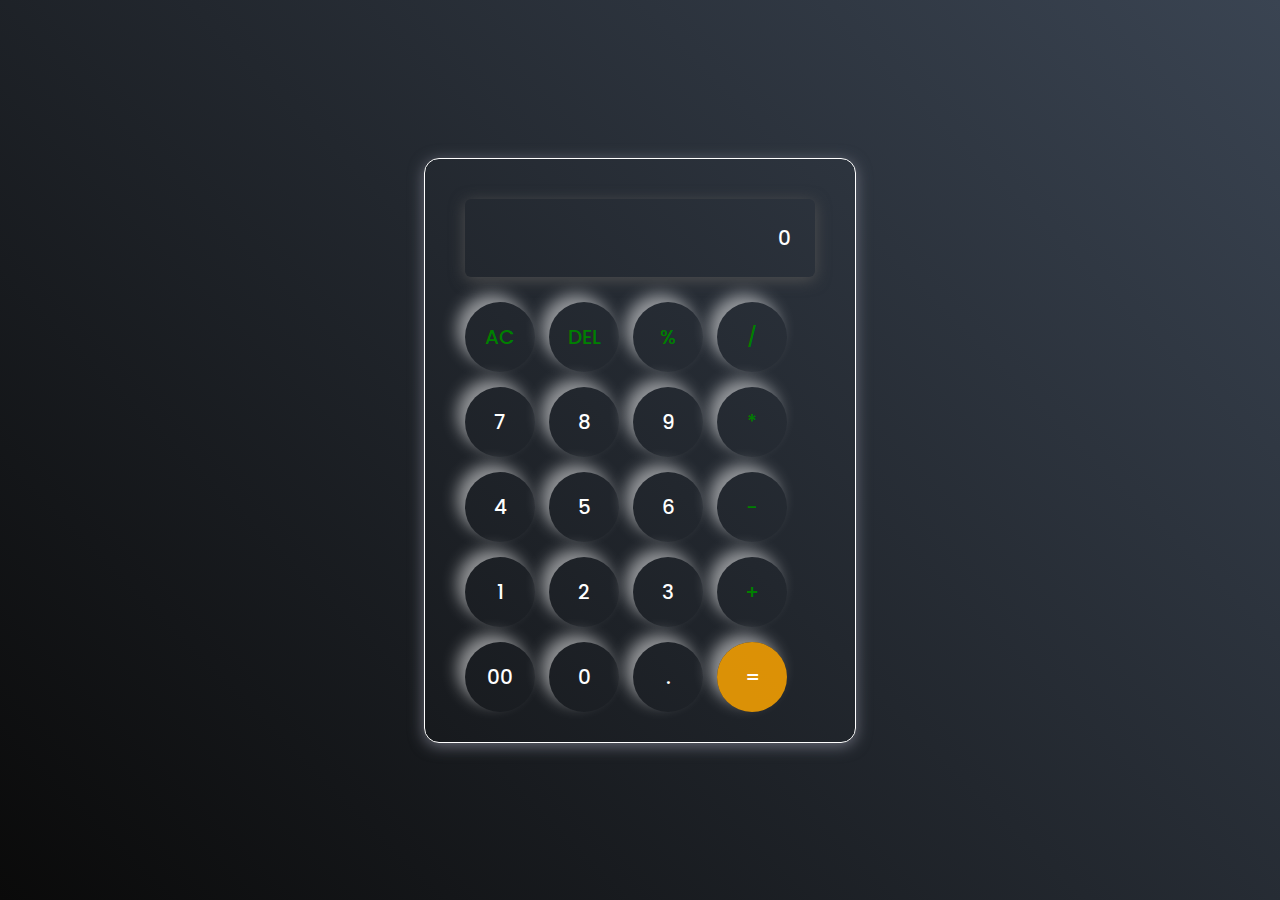
<file: Projects/Beginners/calculator/index.html>
<!DOCTYPE html>
<html lang="en">
<head>
    <meta charset="UTF-8">
    <meta name="viewport" content="width=device-width, initial-scale=1.0">
    <link rel="stylesheet" href="style.css">
    <title>Calculator</title>
</head>
<body>
    <div class="calculator">
        <input type="text" placeholder="0" id="input-box">
        <div>
            <button class="operator">AC</button>
            <button class="operator">DEL</button>
            <button class="operator">%</button>
            <button class="operator">/</button>
        </div>
        <div>
            <button>7</button>
            <button>8</button>
            <button>9</button>
            <button class="operator">*</button>
        </div>
        <div>
            <button>4</button>
            <button>5</button>
            <button>6</button>
            <button class="operator">-</button>
        </div>
        <div>
            <button>1</button>
            <button>2</button>
            <button>3</button>
            <button class="operator">+</button>
        </div>
        <div>
            <button>00</button>
            <button>0</button>
            <button>.</button>
            <button class="equal-btn">=</button>
        </div>
    </div>

    <script src="app.js"></script>
</body>
</html>
</file>
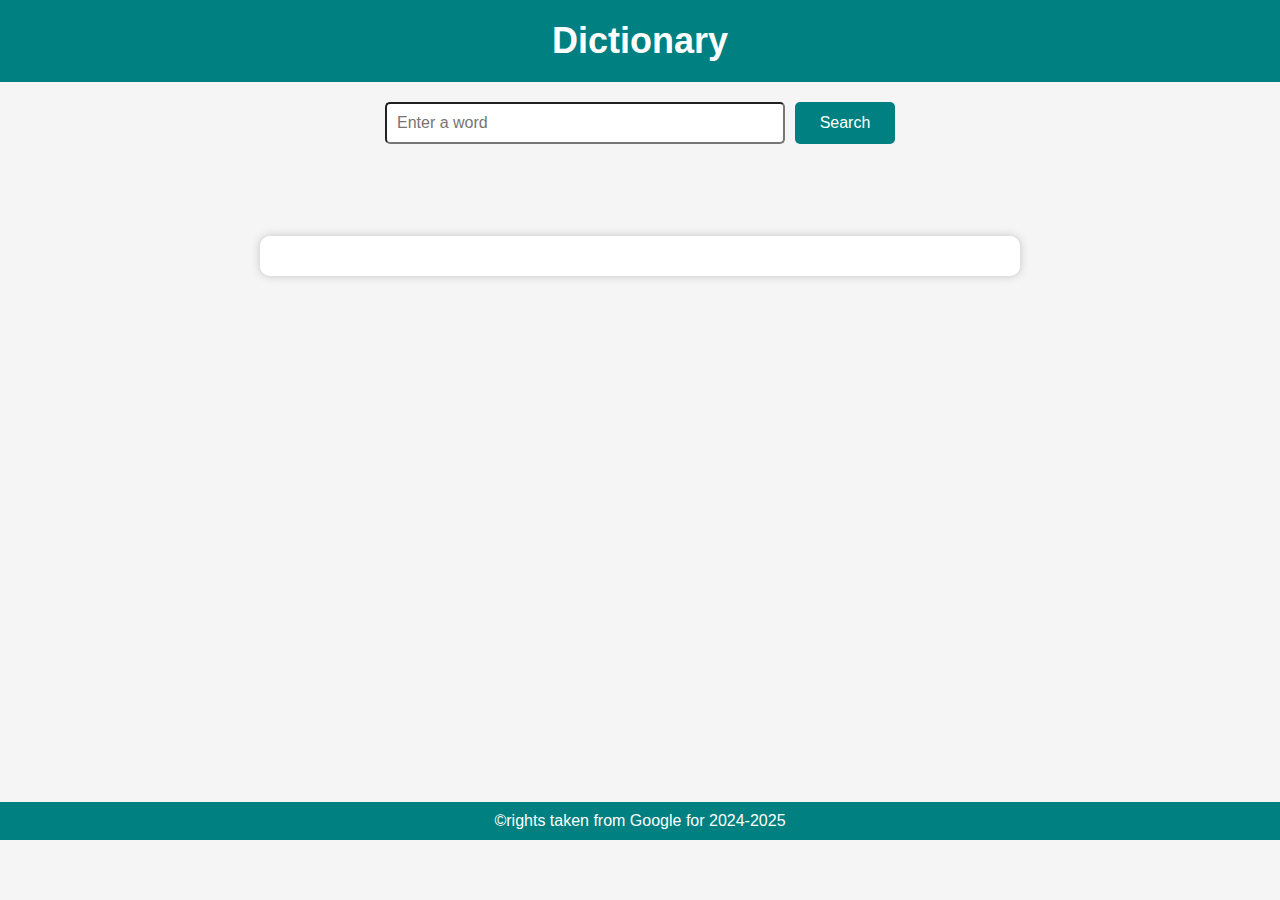
<file: Projects/Beginners/DictionaryAPI/index.html>
<!DOCTYPE html>
<html lang="en">

<head>
    <meta charset="UTF-8">
    <meta name="viewport" content="width=device-width, initial-scale=1.0">
    <title>Dictionary</title>
    <style>
        * {
            margin: 0;
            padding: 0;
            box-sizing: border-box;
            font-family: sans-serif;
        }

        :root {
            --header-color: #008080;
            --bg-color: #f5f5f5;
            --text-color: #fff;
        }

        body {
            background-color: var(--bg-color);
            width: 100vw;
        }

        header {
            background-color: var(--header-color);
            padding: 20px;
            width: 100vw;
        }

        header h1 {
            font-size: 36px;
            color: var(--text-color);
            text-align: center;
        }

        main {
            min-height: 80vh;
            padding: 20px;
            max-width: 800px;
            margin: 0 auto;
        }

        main form {
            display: flex;
            justify-content: center;
            gap: 10px;
            flex-wrap: wrap;
        }

        form input[type="text"],
        form button[type="submit"] {
            font-size: 16px;
            font-weight: 500;
            border-radius: 5px;
            padding: 10px;
        }

        form input[type='text'] {
            flex-grow: 1;
            width: 100%;
            max-width: 400px;
        }

        form button {
            background-color: var(--header-color);
            color: var(--text-color);
            padding: 10px;
            border: none;
            cursor: pointer;
            border-radius: 5px;
            width: 100px;
        }

        footer {
            background-color: var(--header-color);
            padding: 10px;
            color: var(--text-color);
            text-align: center;
        }

        .result {
            padding: 20px;
            background-color: #fff;
            border-radius: 10px;
            margin-top: 20px;
            box-shadow: 0px 0px 10px rgba(0, 0, 0, 0.2);
        }

        .result h2 {
            margin: 15px 0;
            color: green;
        }

        .result h3 {
            margin-left: 20px;
            color: #333;
        }

        .result a {
            text-decoration: none;
            margin-left: 20px;
            font-weight: 600;
            border: 1px solid black;
            background-color: black;
            padding: 5px 10px;
            border-radius: 4px;
            color: #fff;
            display: inline-block;
            margin-top: 10px;
        }

        /* Responsive Styling */
        @media (max-width: 768px) {
            header h1 {
                font-size: 28px;
            }

            main {
                padding: 10px;
            }

            .result {
                padding: 15px;
            }

            form input[type="text"],
            form button[type="submit"] {
                font-size: 14px;
            }
        }

        @media (max-width: 480px) {
            header h1 {
                font-size: 24px;
            }

            form {
                flex-direction: column;
                align-items: center;
            }

            form input[type="text"] {
                width: 100%;
            }

            form button {
                width: 100%;
                margin-top: 10px;
            }

            .result h2,
            .result h3 {
                font-size: 14px;
            }

            .result {
                padding: 10px;
            }
        }
    </style>
</head>

<body>
    <header>
        <nav>
            <h1>Dictionary</h1>
        </nav>
    </header>
    <main>
        <form action="">
            <input type="text" placeholder="Enter a word">
            <button type="submit">Search</button>
        </form>
        <br><br><br><br>
        <div class="result"></div>
        <br><br><br><br>
        <div class="example"></div>
    </main>
    <footer>
        <p>&copyrights taken from Google for 2024-2025</p>
    </footer>
    <script>
        const form = document.querySelector('form');
        const result = document.querySelector('.result');
        const example = document.querySelector('.example');

        form.addEventListener('submit', (e) => {
            e.preventDefault();
            // console.log(form.elements[0].value); //getting whatever i enter in the input
            getWordInfo(form.elements[0].value);
        })

        const getWordInfo = async (word) => {
            // console.log(word); to see the word searched

            //keeping all the below code in try catch block to give result if shit is searched
            try {
                if (!word.trim()) {
                    result.innerHTML = "<h3>Please enter a word to search.</h3>";
                    return;
                }
                result.innerHTML = `Fetching data..........`
                const response = await fetch(`https://api.dictionaryapi.dev/api/v2/entries/en/${word}`);

                const data = await response.json();
                let definitions = data[0].meanings[0].definitions[0];

                result.innerHTML = `

    <h2>Word:</h2>
    <h3>${data[0].word}</h3>

    <br/>

    <h2>Part Of Speech:</h2>
    <h3>${data[0].meanings[0].partOfSpeech}</h3>

    <br/>

    <h2>Definition:</h2>
    <h3>${definitions.definition}</h3>

    <br/>

    <h2>Example:</h2>
    <h3>${definitions.example === undefined ? "No Example Available" : definitions.example}</h3>

    <br/>

    <h2>Antonyms:</h2>
     <h3>${definitions.antonyms.length === 0 ? "No Antonym Available" : definitions.antonyms}</h3>
    `


                //writing Antonym in another way
                // if(definitions.antonyms.length === 0){
                //     result.innerHTML += `<h3>No Antonyms found</h3>`;
                // }   else{
                //     for(let i=0;i<definitions.antonyms.length;i++){
                //         result.innerHTML += `<li>${definitions.antonyms}</li>`;
                //     }
                // }

                // Adding Read More Button/link

                result.innerHTML += `
    <pre>

    
<div><a href="${data[0].sourceUrls}" target="_blank" rel="noopener noreferrer">Read More</a></div>
    </pre>        
    `
                // console.log(data);   // to see the data when submitted the form

            } catch (error) {
                result.innerHTML = `<h3>Please Check your Internet Connection</h3>`;
            }

        }
    </script>
</body>

</html>
</file>
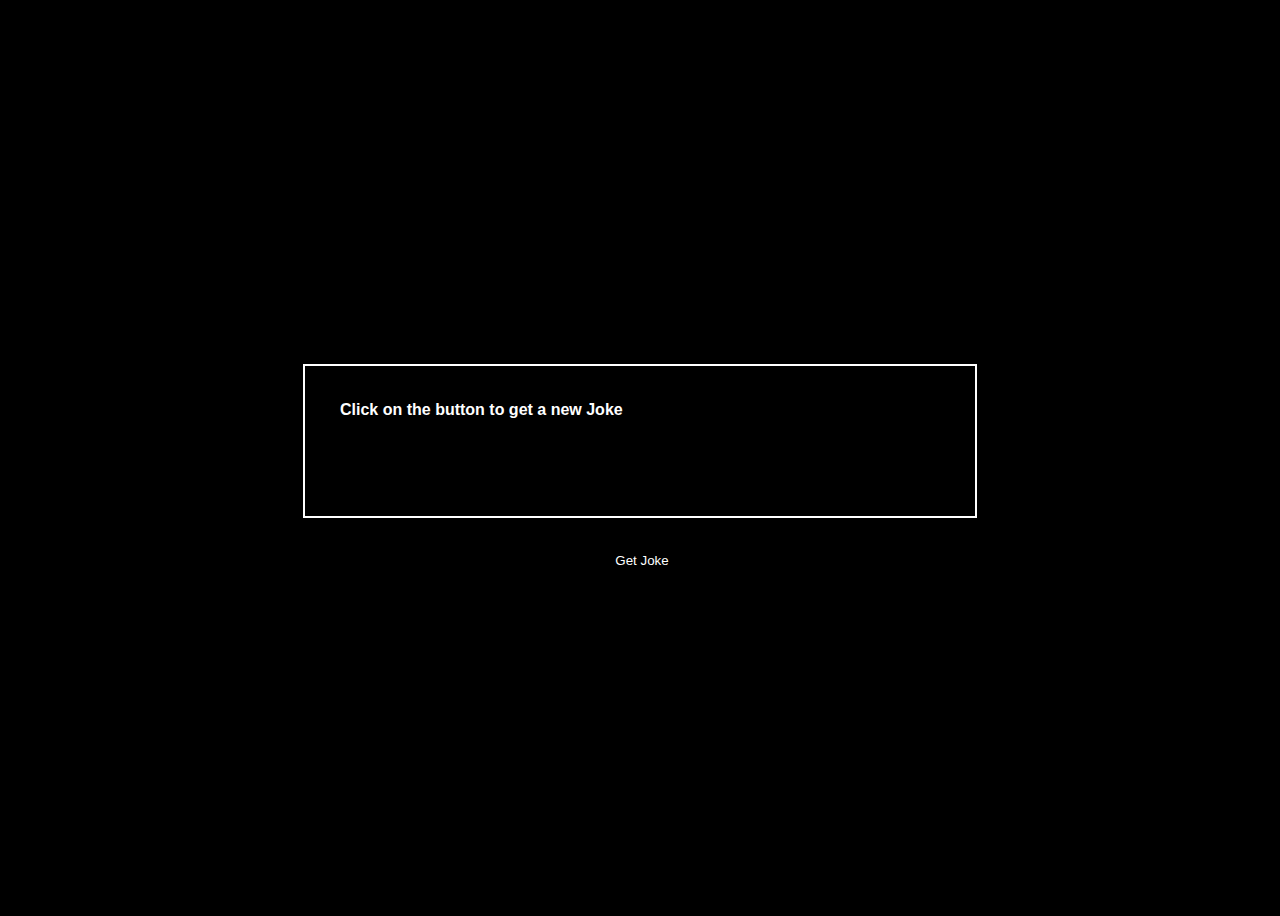
<file: Projects/Beginners/JokesGenerator/index.html>
<!DOCTYPE html>
<html lang="en">
<head>
    <meta charset="UTF-8">
    <meta name="viewport" content="width=device-width, initial-scale=1.0">
    <style>
        body{
            background-color: #000;
            color: #fff;
            font-family: sans-serif;
            height: 100vh;
            display: flex;
            justify-content: center;
            align-items: center;
        }
        #display-joke{
            padding: 35px;
            margin: 10px;
            font-weight: 800;
            width: 600px;
            height: 80px;
            border: 2px solid white;
        }
        .btn{
            position: relative;
            left: 45%;
            top: 15px;
            padding: 10px;
            border: none;
            outline: none;
            background: none;
            color: #fff;
            border-radius: 5px;
        }
        .btn:hover{
            background-color: blueviolet;
            cursor: pointer;
        }
        .btn:active{
            padding: 15px;
            transition: cubic-bezier(0.075, 0.82, 0.165, 1);
        }

    </style>
    <title>Jokes Generator</title>
</head>
<body>

    <section class="container">
        <div id="display-joke">Click on the button to get a new Joke</div>
        <button class="btn" id="getJoke">Get Joke</button>
    </section>
    <script>

        let displayJoke = document.querySelector('#display-joke');
        const buttton = document.querySelector('.btn');
        
        buttton.addEventListener('click',getRandomJoke);

        function getRandomJoke(){
            const ajax = new XMLHttpRequest();
            const url = "https://api.chucknorris.io/jokes/random";
            ajax.open('GET',url,true) 

            ajax.onreadystatechange = () =>{
                // console.log(ajax.readyState); 2 3 4
                if(ajax.status === 200 && ajax.readyState === 4){
                    let data = JSON.parse(ajax.responseText)
                    displayJoke.innerHTML = `${data.value}`;
                }
                else{
                    ajax.onerror = onerror();
                }
            }
            ajax.send()
        }
        function onerror(){
            displayJoke.textContent = `something went wrong :(`;
        }
    </script>
</body>
</html>
</file>
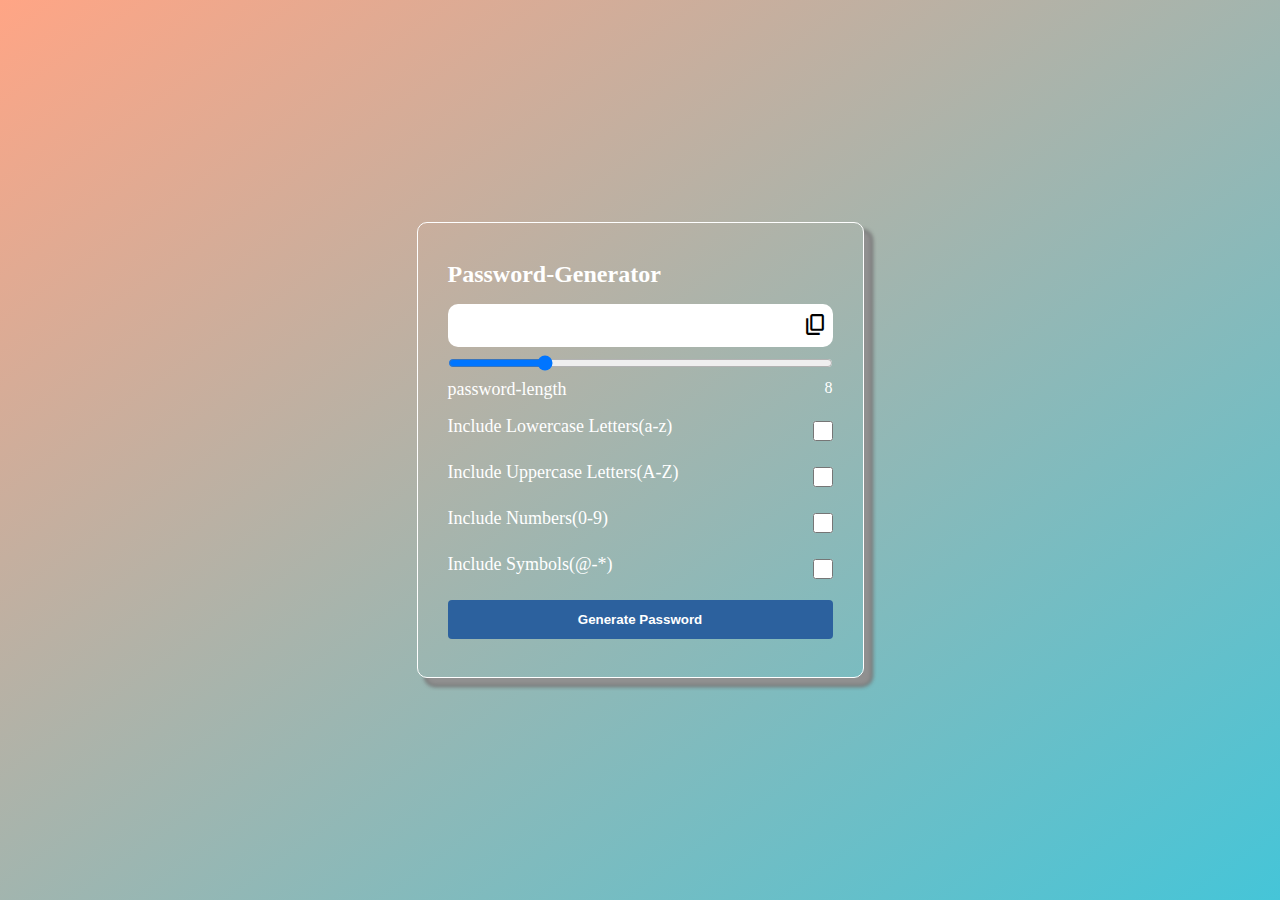
<file: Projects/Beginners/PasswordGenerator/index.html>
<!DOCTYPE html>
<html lang="en">
<head>
    <meta charset="UTF-8">
    <meta name="viewport" content="width=device-width, initial-scale=1.0">
    <link rel="stylesheet" href="style.css">
    <link rel="stylesheet" href="https://fonts.googleapis.com/css2?family=Material+Symbols+Outlined:opsz,wght,FILL,GRAD@24,400,0,0&icon_names=content_copy" />
    <title>Password-Generator</title>
</head>
<body>
    <div class="container">
        <h1>Password-Generator</h1>
        <div class="input-box">
            <input type="text" class="passBox">
            <span class="material-symbols-outlined" id="copy-icon">content_copy</span>
        </div>
        
        <input type="range" min="1" max="30" value="8" class="inputSlider">    
        <div class="row">
            <p>password-length</p>
            <span class="sliderValue"></span>
        </div>

        <div class="row">
            <label for="lowercase">Include Lowercase Letters(a-z)</label>
            <input type="checkbox" id="lowercase">
        </div>
        
        <div class="row">
            <label for="uppercase">Include Uppercase Letters(A-Z)</label>
            <input type="checkbox" id="uppercase">
        </div>

        <div class="row">
            <label for="numbers">Include Numbers(0-9)</label>
            <input type="checkbox" id="numbers">
        </div>

        <div class="row">
            <label for="symbols">Include Symbols(@-*)</label>
            <input type="checkbox" id="symbols">
        </div>

        <button class="genBtn">Generate Password</button>
    </div>
    <script src="script.js"></script>
</body>
</html>
</file>
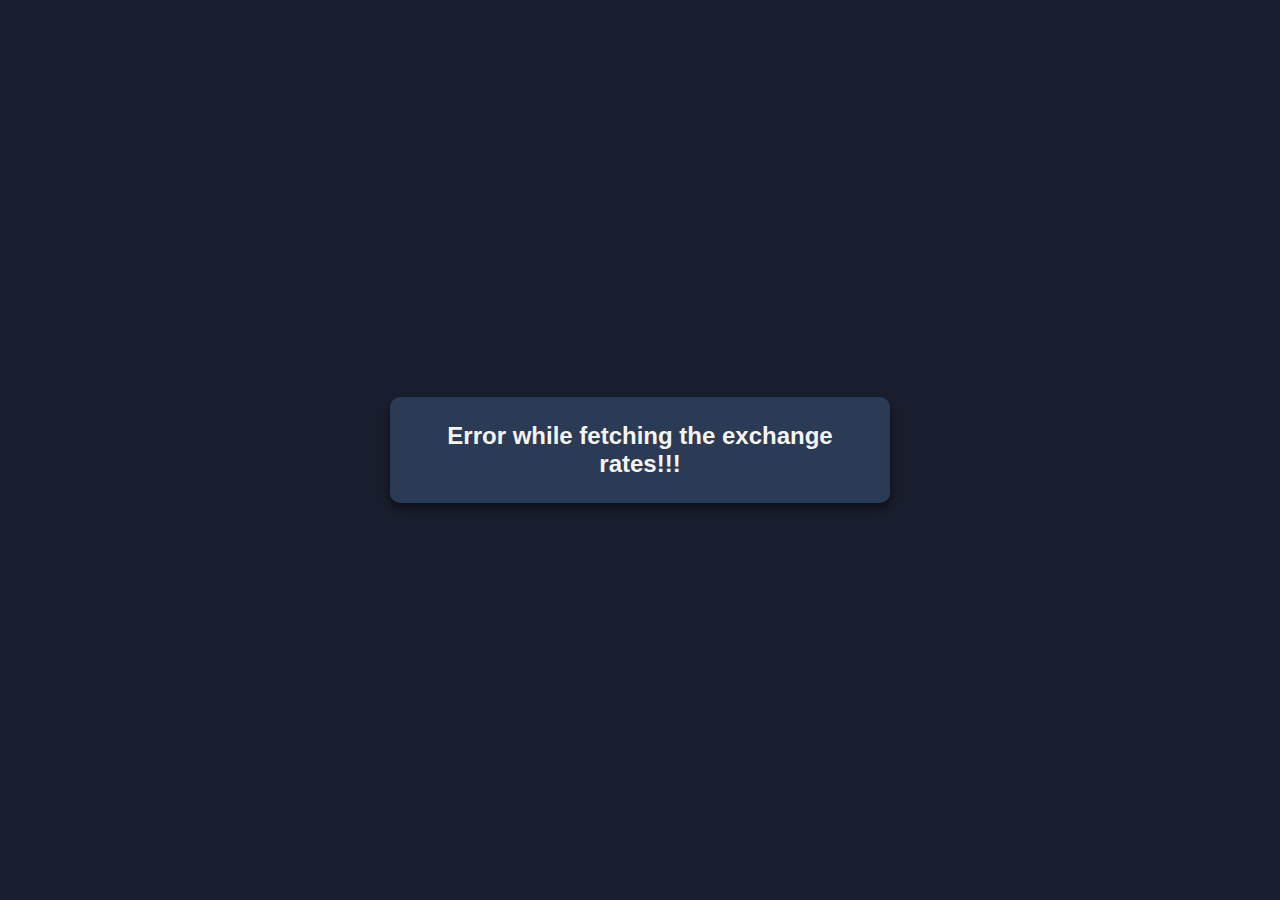
<file: Projects/Beginners/CurrencyAPI/currencyConverter.html>
<!DOCTYPE html>
<html lang="en">

<head>
    <meta charset="UTF-8">
    <meta name="viewport" content="width=device-width, initial-scale=1.0">
    <title>Responsive Currency Converter</title>
    <style>
        * {
            margin: 0;
            padding: 0;
            box-sizing: border-box;
            font-family: Arial, sans-serif;
        }

        body {
            display: flex;
            justify-content: center;
            align-items: center;
            min-height: 100vh;
            background-color: #1a1f2f;
            color: #f5f5f5;
            padding: 10px;
        }

        .converter-container {
            background-color: #2b3a55;
            border-radius: 10px;
            box-shadow: 0px 6px 12px rgba(0, 0, 0, 0.5);
            padding: 25px 30px;
            text-align: center;
            max-width: 500px;
            width: 100%;
        }

        .converter-container h1 {
            font-size: 1.8rem;
            color: #d1d5db;
            margin-bottom: 30px;
            border-bottom: 2px solid #4a5568;
            padding-bottom: 10px;
        }

        .converter-container .input-container {
            border: 2px solid #4a5568;
            margin: 15px 0;
            border-radius: 5px;
            overflow: hidden;
            display: flex;
            justify-content: space-between;
            align-items: center;
        }

        .converter-container .input-container:focus-within {
            border-color: #38b2ac;
        }

        .converter-container input,
        .converter-container select {
            width: 100%;
            font-size: 1rem;
            padding: 10px;
            outline: none;
            border: none;
            background: none;
            color: #f5f5f5;
        }

        .converter-container select option {
            color: black;
        }

        .converter-container input[type="number"] {
            text-align: center;
            max-width: 120px;
        }

        .converter-container .arrow {
            font-size: 2rem;
            color: #38b2ac;
            margin: 20px 0;
            transform: rotate(90deg);
        }

        .converter-container .result {
            font-weight: 600;
            margin-top: 15px;
            color: #68d391;
        }

        .spinner {
            border: 4px solid rgba(0, 0, 0, 0.1);
            width: 40px;
            height: 40px;
            border-radius: 50%;
            border-left-color: #4caf50;
            animation: spin 1s linear infinite;
            display: none;
            margin: auto;
        }

        @keyframes spin {
            to {
                transform: rotate(360deg);
            }
        }

        /* Responsive Styles */
        @media (max-width: 600px) {
            body {
                padding: 0 15px;
            }

            .converter-container {
                padding: 20px;
                max-width: 100%;
            }

            .converter-container h1 {
                font-size: 1.5rem;
            }

            .converter-container input[type="number"] {
                max-width: 100px;
            }

            .converter-container .arrow {
                font-size: 1.8rem;
                margin: 15px 0;
            }
        }
    </style>
</head>

<body>
    <main>
        <section>
            <div class="converter-container">
                <h1>Currency Converter</h1>
                <div class="input-container">
                    <input type="number" value="1" min="1" class="amount" />
                    <select class="fromCurrency">
                        <!-- Currency options will be populated here -->
                    </select>
                </div>
                <div class="arrow">→</div>
                <div class="input-container">
                    <input type="number" class="convertedAmount" disabled />
                    <select class="toCurrency">
                        <!-- Currency options will be populated here -->
                    </select>
                </div>
                <div class="result">1 USD = 82 INR</div>
                <div class="spinner"></div>
            </div>
        </section>
    </main>
    <!-- <script src="script.js"></script>
      -->

</body>
<script >
    const fromAmount = document.querySelector('.amount'); //uper ka input
    const convertedAmount = document.querySelector('.convertedAmount'); // niche ka input
    const fromCurrency = document.querySelector('.fromCurrency'); //uper ka select
    const toCurrency = document.querySelector('.toCurrency');
    //niche ka select
    const result = document.querySelector('.result'); //result
    const converterContainer = document.querySelector('.converter-container');
    const spinner = document.querySelector('.spinner');

    const showSpinner = () => spinner.style.display = 'block';
    const hideSpinner = () => spinner.style.display = 'none';

    //Array of currencies 
    const countries = [
        { code: "USD", name: "United States Dollar" },
        { code: "INR", name: "Indian Rupee" },
        { code: "AED", name: "United Arab Emirates Dirham" },
        { code: "AFN", name: "Afghan Afghani" },
        { code: "ALL", name: "Albanian Lek" },
        { code: "DZD", name: "Algerian Dinar" },
        { code: "ARS", name: "Argentine Peso" },
        { code: "AUD", name: "Australian Dollar" },
        { code: "AZN", name: "Azerbaijani Manat" },
        { code: "BRL", name: "Brazilian Real" },
        { code: "BGN", name: "Bulgarian Lev" },
        { code: "CAD", name: "Canadian Dollar" },
        { code: "CHF", name: "Swiss Franc" },
        { code: "CLP", name: "Chilean Peso" },
        { code: "CNY", name: "Chinese Yuan" },
        { code: "COP", name: "Colombian Peso" },
        { code: "CZK", name: "Czech Koruna" },
        { code: "DKK", name: "Danish Krone" },
        { code: "EGP", name: "Egyptian Pound" },
        { code: "EUR", name: "Euro" },
        { code: "GBP", name: "British Pound Sterling" },
        { code: "HUF", name: "Hungarian Forint" },
        { code: "IDR", name: "Indonesian Rupiah" },
        { code: "ILS", name: "Israeli New Shekel" },
        { code: "JPY", name: "Japanese Yen" },
        { code: "KES", name: "Kenyan Shilling" },
        { code: "KRW", name: "South Korean Won" },
        { code: "KWD", name: "Kuwaiti Dinar" },
        { code: "MXN", name: "Mexican Peso" },
        { code: "MYR", name: "Malaysian Ringgit" },
        { code: "NOK", name: "Norwegian Krone" },
        { code: "NZD", name: "New Zealand Dollar" },
        { code: "PEN", name: "Peruvian Nuevo Sol" },
        { code: "PHP", name: "Philippine Peso" },
        { code: "PLN", name: "Polish Zloty" },
        { code: "QAR", name: "Qatari Rial" },
        { code: "RON", name: "Romanian Leu" },
        { code: "RUB", name: "Russian Ruble" },
        { code: "SAR", name: "Saudi Riyal" },
        { code: "SEK", name: "Swedish Krona" },
        { code: "SGD", name: "Singapore Dollar" },
        { code: "THB", name: "Thai Baht" },
        { code: "TRY", name: "Turkish Lira" },
        { code: "TWD", name: "Taiwan Dollar" },
        { code: "UAH", name: "Ukrainian Hryvnia" },
        { code: "UGX", name: "Ugandan Shilling" },
        { code: "VND", name: "Vietnamese Dong" },
        { code: "ZAR", name: "South African Rand" }
    ];

    //showing the currencies in the select tag
    countries.forEach(country => {
        const option1 = document.createElement('option');
        const option2 = document.createElement('option');

        option1.value = option2.value = country.code;
        option1.textContent = option2.textContent = `${country.code} (${country.name})`;

        //fromCurrency - uper ka input ka select
        fromCurrency.appendChild(option1);
        //toCurrency - niche ka input ka select
        toCurrency.appendChild(option2);

        //setting default values
        fromCurrency.value = "USD";
        toCurrency.value = "INR";
    });

    //map creation for cache memory
    const rateCache = new Map();


    // function to get Exchange rate using API
    const getExchangeRate = async () => {

        result.innerHTML = "";
        showSpinner();
        // result.textContent = `Fetching exchangerate........`;
        const amount = parseFloat(fromAmount.value);  //id floating value is given parsing it into normal value
        const fromCR = fromCurrency.value;
        const toCR = toCurrency.value;

        const cacheKey = `${fromCR}-${toCR}`;
        if (rateCache.has(cacheKey)) {
            const conversionRate = rateCache.get(cacheKey);
            displayConversion(amount, fromCr, toCR, conversionRate);
            return;
        }

        try {
            //Fetch data from API
            const response = await fetch(`https://open.er-api.com/v6/latest/${fromCR}`);

            if (!navigator.onLine) {
                result.textContent = "You are offline. Please check your internet connection.";
                convertedAmount.value = '';
                return;
            }
            if (!response.ok) {
                throw new Error(`Error: ${response.status} - ${response.statusText}`);
            }

            const data = await response.json();
            const conversionRate = data.rates[toCR];

            const convertedAmt = (amount * conversionRate).toFixed(2);

            if (typeof conversionRate === 'undefined') {
                result.textContent = `Exchangerate  data for the selected country is not available`;
                convertedAmount = "";
            } else {
                convertedAmount.value = convertedAmt;
                result.textContent = `${amount} ${fromCR} = ${convertedAmt} ${toCR}`;
            }
            console.log(data);

        } catch (error) {
            converterContainer.innerHTML = `<h2>Error while fetching the exchange rates!!!</h2>`;
        }
        hideSpinner();
    }

    const displayConversion = (amount, fromCR, toCR, conversionRate) => {
        const convertedAmt = (amount * conversionRate).toFixed(2);
        convertedAmount.value = convertedAmt;
        result.textContent = `${amount} ${fromCR} = ${convertedAmt} ${toCR}`;
    };

    getExchangeRate();
    //fetching exchange rate when user inputs
    fromAmount.addEventListener('input', getExchangeRate);

    //fetching exchange rate when user change currency
    fromCurrency.addEventListener('change', getExchangeRate);
    toCurrency.addEventListener('change', getExchangeRate);

    window.addEventListener('load', getExchangeRate);

</script>

</html>
</file>
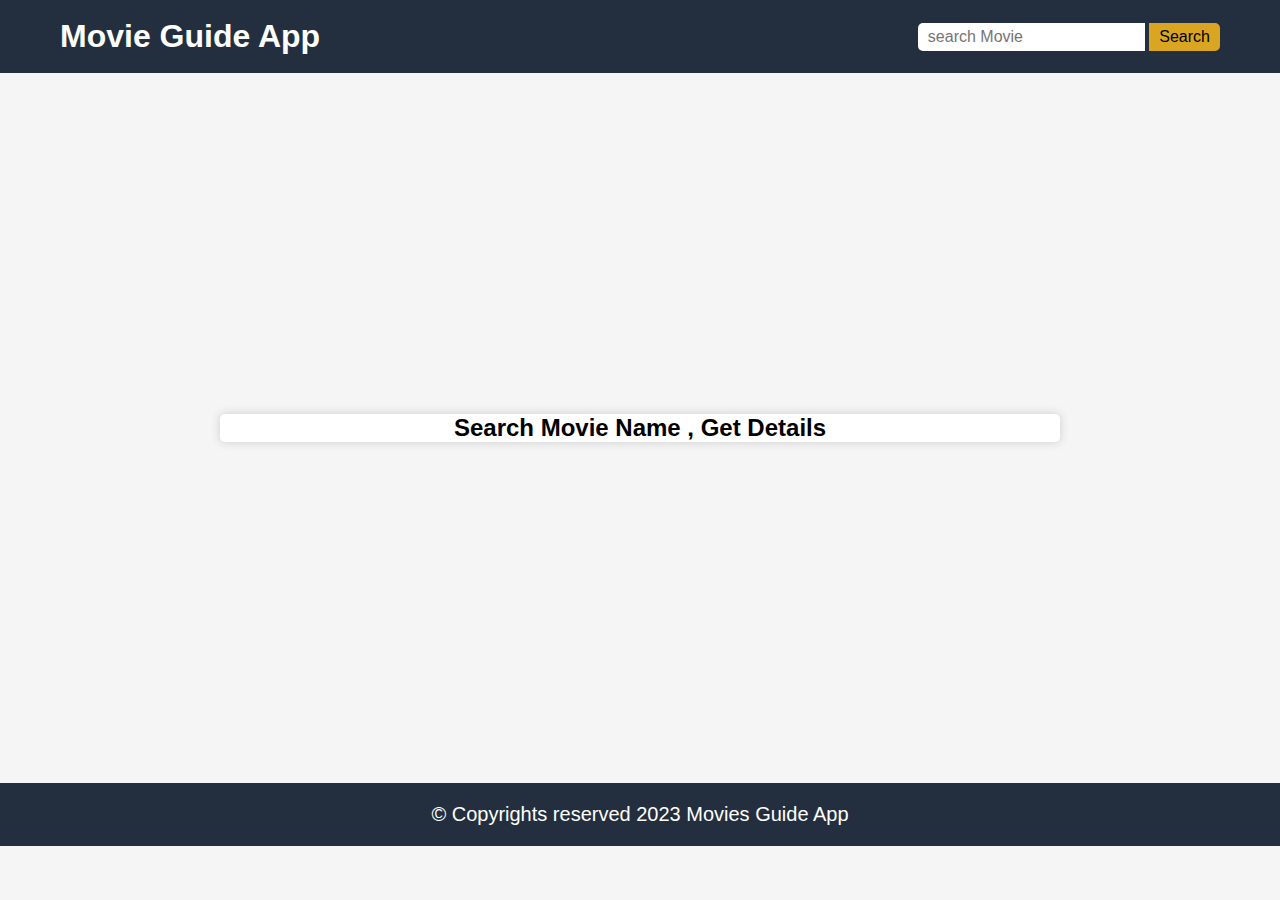
<file: Projects/Beginners/MovieAPI/Movies.html>
<!DOCTYPE html>
<html lang="en">

<head>
    <meta charset="UTF-8">
    <meta name="viewport" content="width=device-width, initial-scale=1.0">
    <link rel="icon" href="path-to-your-favicon.ico" type="image/x-icon">
    <style>
        * {
            margin: 0;
            padding: 0;
            box-sizing: border-box;
            font-family: Arial, Helvetica, sans-serif;
        }

        body {
            background-color: #f5f5f5;
        }

        nav {
            background-color: #232f3e;
            color: #fff;
        }

        .navbar {
            display: flex;
            justify-content: space-between;
            align-items: center;
            align-items: center;
            max-width: 1200px;
            margin: 0 auto;
            padding: 18px;
        }

        .search-container input,
        button {
            padding: 5px 10px;
            border: none;
            font-size: 16px;
        }

        .search-container input {
            border-radius: 5px 0 0 5px;
        }

        .search-container button {
            border-radius: 0 5px 5px 0;
            background-color: goldenrod;
            cursor: pointer;
            transition: all 0.2s;
        }

        .search-container button:hover {
            background-color: gold;
        }

        /* Navbar fininshed */
        main {
            max-width: 1200px;
            margin: 0px auto;
            margin-block: 40px;
        }

        main section {
            display: flex;
            justify-content: center;
            align-items: center;
            min-height: 70vh;
        }

        /* Footer Styling */
        footer {
            text-align: center;
            background: #232f3e;
            color: #fff;
            padding-block: 20px;
            margin-top: 40px;
            font-size: 20px;
        }

        /* Movie Container */

        .movie-container .noBackground {
            background: none;
            box-shadow: none;
        }

        .movie-container {
            display: flex;
            justify-content: center;
            background: #fff;
            box-shadow: 0 0 10px #ccc;
            width: 80%;
            border-radius: 5px;
        }

        .moviePoster img {
            height: 450px;
            margin: 20px 30px 40px 20px;
            border-radius: 5px 0 0 5px;
        }

        .movie-info {
            padding: 30px;
        }

        .movie-info h2 {
            text-align: center;
            font-size: 32px;
            margin: 20px 0 12px 0;
        }

        .movie-info h2+p {
            text-align: center;
        }

        .movie-info p {
            font-size: 18px;
            margin-block: 16px;
            line-height: 24px;
        }

        .movie-info strong {
            font-weight: 800;
            margin-inline: 10px;
        }

        .movie-info .movie-genre {
            display: flex;
            justify-content: center;
            margin-block: 10px;
        }

        .movie-info .movie-genre p {
            background: #232f3e;
            color: #fff;
            padding: 5px 14px;
            margin-inline: 5px;
            border: 2px solid #000;
            border-radius: 6px;
            font-weight: 700;
        }

        /* Responsive Design */

        /* For large screens (desktops/laptops) */
        @media (min-width: 992px) {
            .navbar {
                padding: 18px 20px;
            }

            .movie-container {
                width: 70%;
                /* Reduce width for better alignment on larger screens */
            }
        }

        /* For tablets (portrait and landscape) */
        @media (min-width: 768px) and (max-width: 991px) {
            .navbar {
                flex-direction: column;
                /* Stack navbar items */
                text-align: center;
            }

            .search-container {
                width: 100%;
                margin-top: 10px;
            }

            .movie-container {
                flex-direction: column;
                /* Stack poster and details vertically */
                width: 85%;
            }

            .moviePoster img {
                height: 300px;
                /* Reduce size for smaller screens */
                margin: 10px auto;
                /* Center image */
                display: block;
            }

            .movie-info {
                padding: 20px;
            }

            .movie-info h2 {
                font-size: 28px;
                /* Adjust font size */
            }

            .movie-info p {
                font-size: 16px;
            }
        }

        /* For mobile screens */
        @media (max-width: 767px) {
            .navbar {
                flex-direction: column;
                text-align: center;
                padding: 15px 10px;
            }

            .search-container {
                flex-direction: column;
                /* Stack search bar and button */
                align-items: center;
            }

            .search-container input {
                width: 80%;
                /* Stretch input to take up more space */
                margin-bottom: 10px;
                /* Add spacing between input and button */
            }

            .search-container button {
                width: 80%;
                /* Stretch button to match input width */
            }

            main section {
                min-height: 50vh;
                /* Adjust height for smaller screens */
                padding: 20px;
            }

            .movie-container {
                flex-direction: column;
                width: 95%;
                /* Full width with margin */
                padding: 10px;
            }

            .moviePoster img {
                height: auto;
                /* Maintain aspect ratio */
                width: 100%;
                /* Full width for smaller screens */
            }

            .movie-info {
                padding: 15px;
            }

            .movie-info h2 {
                font-size: 24px;
                /* Smaller font size for mobile */
            }

            .movie-info p {
                font-size: 14px;
            }

            footer {
                font-size: 16px;
                /* Smaller footer text */
                padding: 15px;
            }
        }
    </style>
    <title>Movies Guide App</title>
</head>

<body>
    <nav>
        <div class="navbar">
            <div class="logo">
                <h1>Movie Guide App</h1>
            </div>
            <div class="search-container">
                <form action="">
                    <input type="text" placeholder="search Movie" class="inputBox">
                    <button type="submit" class="searchBtn">Search</button>
                </form>
            </div>
        </div>
    </nav>

    <!-- Main -->
    <main>
        <section>
            <div class="movie-container noBackground">
                <h2>Search Movie Name , Get Details </h2>
            </div>
        </section>
    </main>

    <footer>
        <p>&copy; Copyrights reserved 2023 Movies Guide App</p>
    </footer>
    <!-- <script src="script.js"></script> -->
    <script>
        const searchForm = document.querySelector('form');
        const movieContainer = document.querySelector('.movie-container');
        const inputBox = document.querySelector('.inputBox');
        const loadingIndicator = document.createElement('p'); // Loading indicator element
        loadingIndicator.classList.add('loading');
        loadingIndicator.innerText = 'Loading...'; // Text for the loading indicator

        // Function to fetch movie details using Omdbi API
        const getMovieInfo = async (Movie) => {
            try {
                showLoadingIndicator(); // Show loading indicator
                const apiKey = "d8727693";
                const url = `https://www.omdbapi.com/?apikey=${apiKey}&t=${Movie}`;

                const response = await fetch(url);

                if (!response.ok) {
                    throw new Error("Unable to fetch movie data");
                }
                const data = await response.json();

                hideLoadingIndicator(); // Hide loading indicator

                if (data.Response === "True") {
                    showMovieDate(data);
                } else {
                    showErroMsg(`No Movie Found!!!!`);
                }
            } catch (error) {
                hideLoadingIndicator(); // Hide loading indicator
                showErroMsg(`No Movie Found!!!!`);
            }
        };

        // Function to show movie data on screen
        const showMovieDate = (data) => {
            movieContainer.innerHTML = ""; // Clear previous data

            const { Title, imdbRating, Genre, Released, Runtime, Actors, Plot, Poster } = data;

            const movieElement = document.createElement('div');
            movieElement.classList.add('movie-info');

            movieElement.innerHTML = `<h2>${Title}</h2>
                              <p><strong>Rating:</strong>⭐${imdbRating}</p>`;

            const movieGenreElement = document.createElement('div');
            movieGenreElement.classList.add('movie-genre');

            Genre.split(',').forEach(element => {
                const p = document.createElement('p');
                p.innerText = element;
                movieGenreElement.appendChild(p);
            });

            movieElement.appendChild(movieGenreElement);

            movieElement.innerHTML += `<p><strong>Released:</strong>${Released}</p>
                              <p><strong>Runtime:</strong>${Runtime}</p>
                              <p><strong>Cast:</strong>${Actors}</p>
                              <p><strong>Plot:</strong>${Plot}</p>`;

            const moviePoster = document.createElement('div');
            moviePoster.classList.add('moviePoster');
            moviePoster.innerHTML = `<img src="${Poster}" alt="Poster of ${Title}">`;

            movieContainer.appendChild(movieElement);
            movieContainer.prepend(moviePoster);
        };

        // Function to display error messages
        const showErroMsg = (msg) => {
            movieContainer.innerHTML = `<h2>${msg}</h2>`;
        };

        // Function to show the loading indicator
        const showLoadingIndicator = () => {
            movieContainer.innerHTML = ""; // Clear any existing content
            movieContainer.appendChild(loadingIndicator); // Add the loading indicator
        };

        // Function to hide the loading indicator
        const hideLoadingIndicator = () => {
            if (movieContainer.contains(loadingIndicator)) {
                movieContainer.removeChild(loadingIndicator); // Remove the loading indicator
            }
        };

        // Event listener for searchForm
        searchForm.addEventListener('submit', (e) => {
            e.preventDefault();
            const movieName = inputBox.value.trim();
            if (movieName !== "") {
                getMovieInfo(movieName);
            } else {
                showErroMsg(`Please Enter Movie Name to get Information`);
            }
        });

    </script>
</body>

</html>
</file>
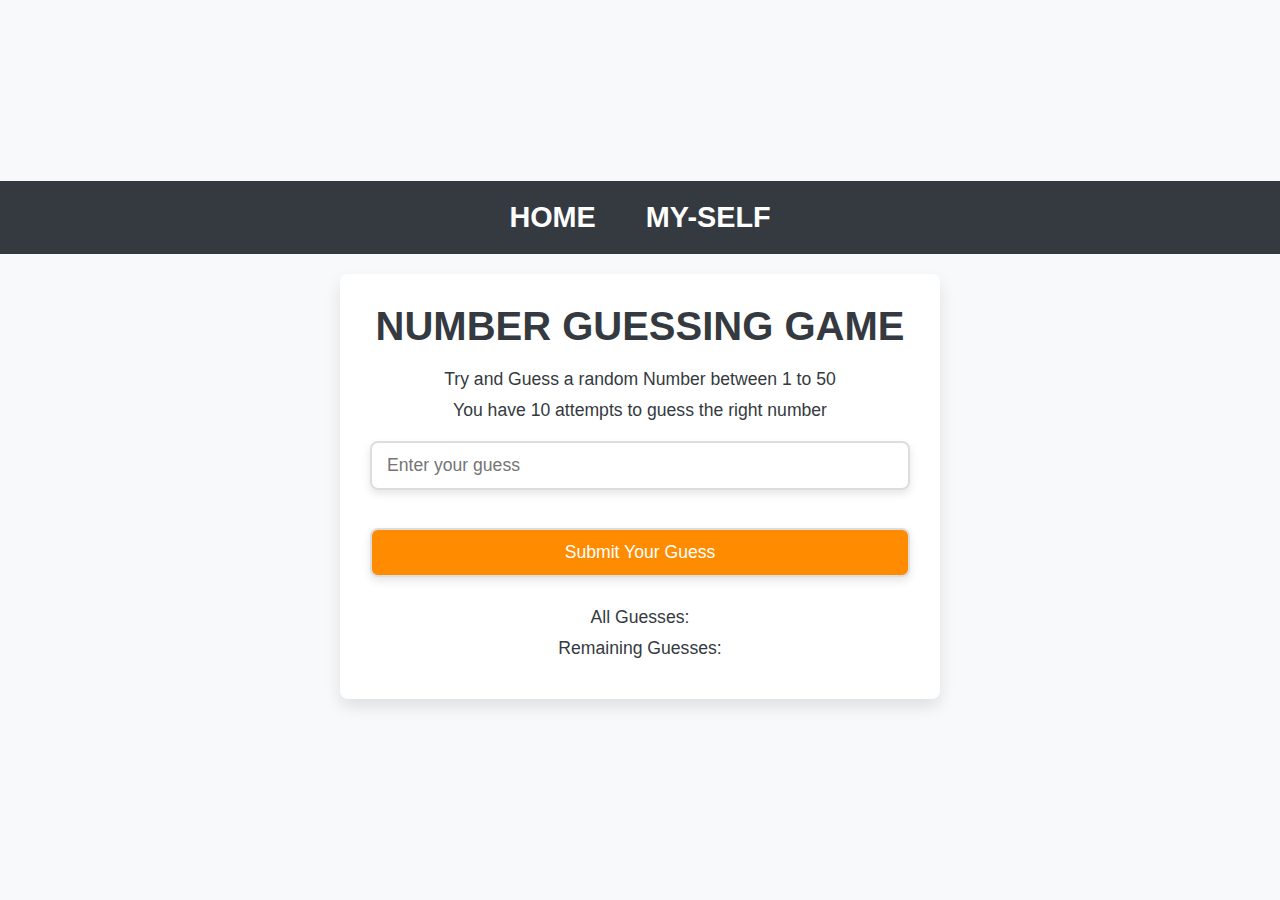
<file: Projects/Beginners/NumGuessingGame/NumberGuessingGame.html>
<!DOCTYPE html>
<html lang="en">

<head>
    <meta charset="UTF-8">
    <meta name="viewport" content="width=device-width, initial-scale=1.0">
    <style>
        * {
            margin: 0;
            padding: 0;
            box-sizing: border-box;
        }

        body {
            height: 100vh;
            width: 100vw;
            background-color: #f8f9fa;
            display: flex;
            flex-direction: column;
            justify-content: center;
            align-items: center;
            font-family: 'Arial', sans-serif;
        }

        nav {
            width: 100%;
            background-color: #343a40;
            color: #fff;
            text-align: center;
            padding: 10px 0;
            font-size: 1.2rem;
            display: flex;
            justify-content: center;
            gap: 30px;
        }

        nav h2 {
            cursor: pointer;
            padding: 10px;
            transition: all 0.3s ease;
        }

        nav h2:hover {
            border-bottom: 2px solid #ff8c00;
        }

        h1 {
            color: #343a40;
            font-size: 2.5rem;
            text-align: center;
            margin-bottom: 20px;
        }

        .container {
            width: 100%;
            max-width: 600px;
            background-color: #fff;
            padding: 30px;
            border-radius: 8px;
            box-shadow: 0 8px 16px rgba(0, 0, 0, 0.1);
            text-align: center;
            margin: 20px;
        }

        p {
            margin: 10px 0;
            font-size: 1.1rem;
            color: #343a40;
        }

        .input,
        .submit {
            padding: 12px 15px;
            margin: 10px 0;
            border: 2px solid #ddd;
            border-radius: 8px;
            width: 100%;
            font-size: 1.1rem;
            outline: none;
            box-shadow: 0 4px 8px rgba(0, 0, 0, 0.1);
            transition: all 0.3s ease;
        }

        .input:focus,
        .submit:focus {
            border-color: #ff8c00;
            box-shadow: 0 0 8px rgba(255, 140, 0, 0.5);
        }

        .submit {
            background-color: #ff8c00;
            color: #fff;
            cursor: pointer;
            transition: all 0.3s ease;
        }

        .submit:hover {
            background-color: #e07b00;
            transform: scale(1.05);
        }

        .submit:disabled {
            background-color: #ccc;
            cursor: not-allowed;
        }

        .result {
            margin-top: 20px;
            font-size: 1.2rem;
            color: #343a40;
        }

        .newGame {
            background-color: #28a745;
            color: #fff;
            padding: 12px 20px;
            border: none;
            border-radius: 8px;
            cursor: pointer;
            transition: all 0.3s ease;
            margin-top: 20px;
        }

        .newGame:hover {
            background-color: #218838;
            transform: scale(1.05);
        }

        @media (max-width: 1024px) {
            .container {
                padding: 20px;
                width: 80%;
                max-width: 500px;
            }

            h1 {
                font-size: 2.2rem;
            }

            .input,
            .submit {
                font-size: 1rem;
            }

            nav {
                gap: 20px;
            }
        }

        @media (max-width: 768px) {
            h1 {
                font-size: 1.8rem;
            }

            .input,
            .submit {
                font-size: 0.95rem;
            }

            .container {
                padding: 15px;
                width: 90%;
                max-width: 450px;
            }
        }

        @media (max-width: 480px) {
            h1 {
                font-size: 1.5rem;
            }

            .input,
            .submit {
                font-size: 0.9rem;
            }

            .container {
                padding: 10px;
                width: 90%;
                max-width: 400px;
            }

            nav {
                flex-direction: column;
                gap: 10px;
                padding: 15px 0;
            }
        }
    </style>
    <title>NUMBER GUESSING GAME</title>
</head>

<body>
    <nav>
        <h2>HOME</h2>
        <h2>MY-SELF</h2>
    </nav>
    <div class="container">
        <h1>NUMBER GUESSING GAME</h1>
        <p>Try and Guess a random Number between 1 to 50</p>
        <p>You have 10 attempts to guess the right number</p>
        <form action="">
            <input type="number" placeholder="Enter your guess" class="input"><br><br>
            <input type="button" value="Submit Your Guess" class="submit">
        </form>
        <div class="result">
            <p>All Guesses: <span class="allGuesses"></span></p>
            <p>Remaining Guesses: <span class="remainingGuesses"></span></p>
            <div class="lowORhi"></div>
        </div>
    </div>

    <script>
        let randomNumber = parseInt(Math.floor(Math.random() * 50) + 1);
        console.log(randomNumber);
        let input = document.querySelector('.input');
        let submit = document.querySelector('.submit');
        let allGuesses = document.querySelector('.allGuesses');
        let remainingGuesses = document.querySelector('.remainingGuesses');
        let result = document.querySelector('.result');
        let loworhi = document.querySelector('.lowORhi');
        let newGame;
        let numGuess = 1;

        submit.addEventListener('click', (e) => {
            e.preventDefault();
            let guess = parseInt(input.value);
            validateGuess(guess);
        });

        function validateGuess(guess) {
            if (isNaN(guess) || guess <= 0 || guess > 50) {
                alert('Make sure you enter a valid number between 1 and 50');
            } else {
                if (numGuess === 10) {
                    displayGuess(guess);
                    displayMessage(`Game Over, Random Number was ${randomNumber}`);
                    endGame();
                } else {
                    displayGuess(guess);
                    checkGuess(guess);
                }
            }
        }

        function displayGuess(guess) {
            input.value = '';
            allGuesses.innerHTML += `${guess} `;
            numGuess++;
            remainingGuesses.innerHTML = `${11 - numGuess}`;
        }

        function checkGuess(guess) {
            if (guess === randomNumber) {
                displayMessage(`You got it! Your guess: ${guess} is correct.`);
                endGame();
            } else {
                if (guess < randomNumber) {
                    displayMessage(`Your guess is too low.`);
                } else if (guess > randomNumber) {
                    displayMessage(`Your guess is too high.`);
                }
            }
        }

        function displayMessage(msg) {
            loworhi.innerHTML = `<h2>${msg}</h2>`;
        }

        function endGame() {
            input.value = '';
            submit.setAttribute('disabled', '');
            newGame = document.createElement('button');
            newGame.innerHTML = `Start New Game`;
            newGame.classList.add('newGame');
            result.appendChild(newGame);

            newGame.addEventListener('click', () => {
                startNew();
            });
        }

        function startNew() {
            randomNumber = Math.floor(Math.random() * 50 + 1);
            numGuess = 1;
            allGuesses.innerHTML = '';
            submit.removeAttribute('disabled');
            loworhi.innerHTML = '';
            remainingGuesses.innerHTML = `${11 - numGuess}`;
            result.removeChild(newGame);
        }
    </script>
</body>

</html>
</file>
<file: Projects/Beginners/calculator/style.css>
@import url('https://fonts.googleapis.com/css2?family=Playfair+Display+SC:wght@900&family=Poppins:ital,wght@0,100;0,200;0,300;0,400;0,500;0,600;0,700;0,800;0,900;1,100;1,200;1,300;1,400;1,500;1,600;1,700;1,800;1,900&display=swap');
*{
    padding: 0;
    margin: 0;
    box-sizing: border-box;
    font-family: "Poppins", sans-serif;
    font-weight: 500;
    font-style: normal;
}
body{
    width: 100%;
    height: 100vh;
    display: flex;
    justify-content: center;
    align-items: center;
    background: linear-gradient(45deg,#0a0a0a,#3a4452);
}
.calculator{
    border: 1px solid #fff;
    padding: 30px;
    border-radius: 15px;
    background-color: transparent;
    box-shadow: 0px 3px 15px rgba(113,115,129,0.9);
}
input{
    width: 350px;
    border: none;
    padding: 24px;
    margin: 10px;
    background: transparent;
    box-shadow: 0px 3px 15px rgba(84,84,84,0.9);
    border-radius: 6px;
    font-size: 20px;
    text-align: right;
    cursor: pointer;
    color: #fff;
}
input::placeholder{
    color: #ffffff;
}
button{
    border: none;
    width: 70px;
    height: 70px;
    margin-left: 10px;
    margin-top: 15px;
    border-radius: 60%;
    background: transparent;
    font-size: 20px;
    color: #ffffff;
    box-shadow: -8px -8px 15px rgba(255,255,255,0.5);
    cursor: pointer;
}
.equal-btn{
    background-color: rgba(255, 166, 0, 0.842);
}
.operator{
    color: green;
}
</file>
<file: Projects/Beginners/PasswordGenerator/style.css>
*{
    padding: 0;
    margin: 0;
    box-sizing: border-box;
}
body{
    width: 100vw;
    height: 100vh;
    display: flex;
    justify-content: center;
    align-items: center;
    background: linear-gradient(to right bottom,#ffa585,#45c5d8);
    color: #fff;
}
.container{
    border: 1px solid #fff;
    border-radius: 10px;
    padding: 30px;
    display: flex;
    flex-direction: column;
    background: transparent;
    box-shadow: 8px 8px 4px #909090,8px 8px 4px #575757;
}
.container h1{
    font-size: 1.5rem;
    margin-block: 8px;   /*gets margin at top and bottom both at a time */
}
.passBox{
    background-color: #fff;
    border: none;
    outline: none;
    padding: 10px;
    width: 385px;
    border-radius: 10px;
    font-size: 20px;
    margin-block: 8px;  /* "margin block" is used to give marign at top and bottom at a time and "margin inline" is used to give margin at left and right at a time*/
}
.input-box{
    position: relative;
}
.input-box span{
    color: black;
    position: absolute;
    right: 5px;
    top: 16px;
    cursor: pointer;
    font-size: 25px;
    z-index: 2;
}
.row{
    display: flex;
    margin-block:8px;   
}
.row p, .row label{
    flex-basis: 110%;  /* by this flex-basis the p will take 100% of space as a block leverl element and the element beside it will be moved to the end */
    font-size: 18px;
}
.row input{
    height: 30px;
    width: 30px;
    margin-left: 90px;
}

.genBtn{
    border: none;
    outline: none;
    background-color: #2c619e;
    padding: 12px 24px;
    color: #fff;
    margin-block: 8px;
    font-weight: bold;
    cursor: pointer;
    border-radius: 4px;
}
.genBtn:hover{
    background-color: #0066ff;
}
</file>
